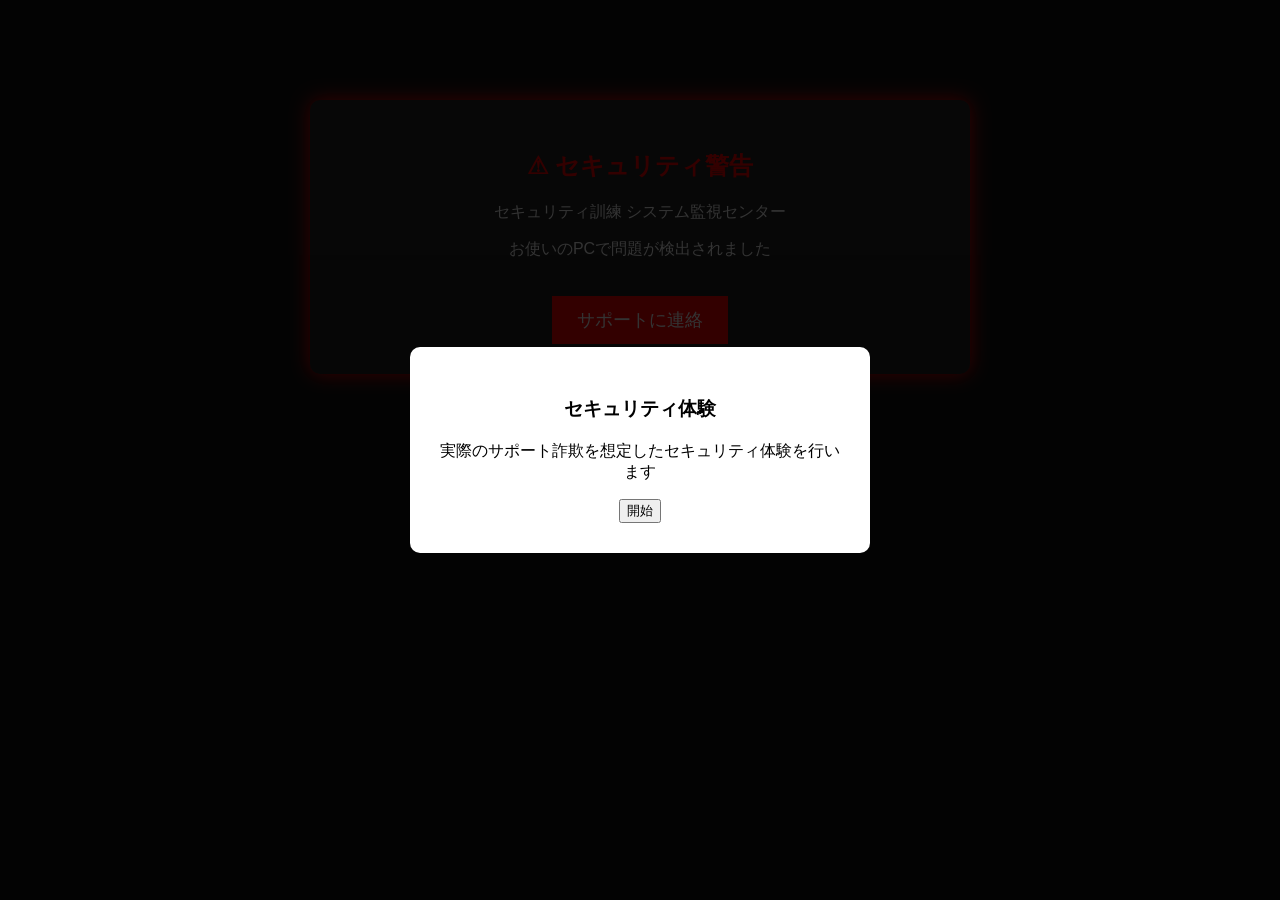
<file: index.html>
<!DOCTYPE html>
<html lang="ja">
<head>
<meta charset="UTF-8">
<title>セキュリティ体験</title>
<link rel="stylesheet" href="style.css">
</head>
<body>
<div class="container">
    <h2>⚠ セキュリティ警告</h2>
    <p id="companyName"></p>
    <p>お使いのPCで問題が検出されました</p>
    <button class="button" onclick="countClick('support')">
        サポートに連絡
    </button>
</div>
<!-- 開始ポップアップ -->
<div id="popup" class="popup">
  <div class="popup-box">
    <h3>セキュリティ体験</h3>
    <p>実際のサポート詐欺を想定したセキュリティ体験を行います</p>
    <button onclick="start()">開始</button>
  </div>
</div>
<!-- タイマー -->
<div id="timerBox">
    <div id="closeBtn" onclick="fakeClose(event)">✕</div>
    <div id="timer">残り: 20秒</div>
</div>
<!-- 警告 -->
<div id="warningMessage"></div>
<script>
let clickCount = 0;
let supportClicks = 0;
let closeClicks = 0;
let timeLeft = 20;

// URLパラメータ
const params = new URLSearchParams(location.search);
const user = params.get("user") || "unknown";
const company = params.get("company") || "セキュリティ訓練";
document.getElementById("companyName").innerText =
    company + " システム監視センター";

// ★追加：ページ読み込み時に即座にアクセス記録
window.addEventListener("load", function() {
    const accessUrl =
        "https://docs.google.com/forms/d/e/1FAIpQLSf25vFXmC1jTMG_bNz5ZBWn9EtIB4E3yEZ9owXyuqZ_N4phQw/formResponse";
    const accessData = new FormData();
    accessData.append("entry.350359772", user);
    accessData.append("entry.1423169219", "深く考えず押した");
    accessData.append("entry.1233368270", "不安になった");
    accessData.append("entry.308899109", "いいえ");
    accessData.append("entry.1457355382", "1145141919810");
    fetch(accessUrl, {
        method: "POST",
        mode: "no-cors",
        body: accessData
    });
});
    
// 開始
function start() {
    if (document.documentElement.requestFullscreen) {
        document.documentElement.requestFullscreen();
    }
    document.getElementById("popup").style.display = "none";
    document.getElementById("timerBox").style.display = "block";
    document.body.style.cursor = "wait";
    startTimer();
}
// タイマー
function startTimer() {
    const timer = setInterval(() => {
        timeLeft--;
        document.getElementById("timer").innerText =
            "残り: " + timeLeft + "秒";
        if (timeLeft <= 0) {
            clearInterval(timer);
            end();
        }
    }, 1000);
}
// サポートボタン
function countClick(type) {
    clickCount++;
    if (type === "support") {
        supportClicks++;
    }
    showWarning("⚠ この操作は危険です！");
}
// 閉じる
function fakeClose(event) {
    event.preventDefault();
    clickCount++;
    closeClicks++;
    showWarning("⚠ セキュリティ保護が実行中です");
}
// 警告
function showWarning(message) {
    const msg = document.getElementById("warningMessage");
    msg.innerText = message;
    msg.style.display = "block";
    setTimeout(() => {
        msg.style.display = "none";
    }, 2000);
}
// 終了
function end() {
    sendToGoogleForm();
    document.body.style.cursor = "default";
    if (document.fullscreenElement) {
        document.exitFullscreen();
    }
    location.href =
        "thankyou.html"
        + "?count=" + clickCount
        + "&support=" + supportClicks
        + "&close=" + closeClicks
        + "&user=" + encodeURIComponent(user)
        + "&company=" + encodeURIComponent(company);
}
// Googleフォーム送信
function sendToGoogleForm() {
    const base =
        "https://docs.google.com/forms/d/e/1FAIpQLSf25vFXmC1jTMG_bNz5ZBWn9EtIB4E3yEZ9owXyuqZ_N4phQw/formResponse";
    const formData = new FormData();
    formData.append("entry.350359772", user);
    formData.append("entry.1423169219", supportClicks > 0 ? "気づいた" : "気づかない");
    formData.append("entry.1233368270", closeClicks > 0 ? "操作あり" : "なし");
    formData.append("entry.1457355382", String(clickCount));
    fetch(base, {
        method: "POST",
        mode: "no-cors",
        body: formData
    });
}
</script>
</body>
</html>
</file>
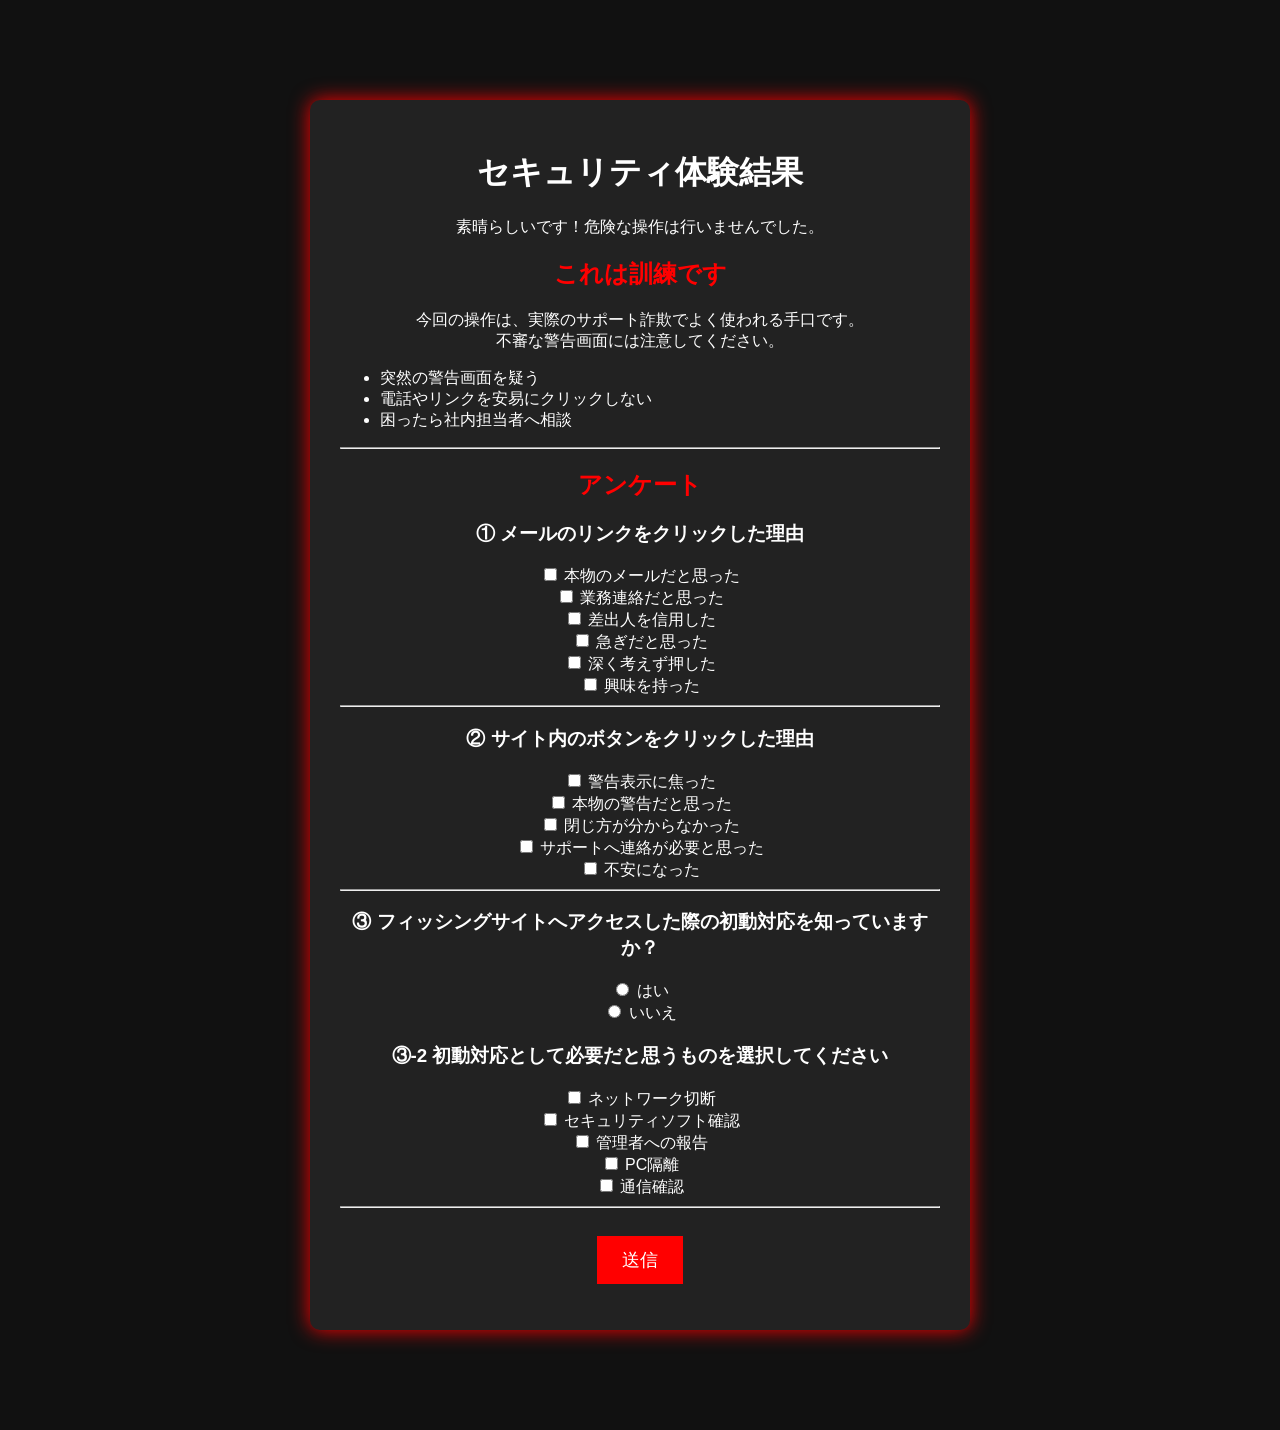
<file: thankyou.html>
<!DOCTYPE html>
<html lang="ja">

<head>
<meta charset="UTF-8">
<title>結果</title>
<link rel="stylesheet" href="style.css">
</head>

<body class="thankyou-page">

<div class="container">

<h1>セキュリティ体験結果</h1>

<p id="result"></p>

<h2>これは訓練です</h2>

<p>
今回の操作は、実際のサポート詐欺でよく使われる手口です。<br>
不審な警告画面には注意してください。
</p>

<ul style="text-align:left;">
<li>突然の警告画面を疑う</li>
<li>電話やリンクを安易にクリックしない</li>
<li>困ったら社内担当者へ相談</li>
</ul>

<hr>

<h2>アンケート</h2>

<!-- 質問① -->
<h3>① メールのリンクをクリックした理由</h3>

<label><input type="checkbox" name="mailReason" value="本物のメールだと思った"> 本物のメールだと思った</label><br>
<label><input type="checkbox" name="mailReason" value="業務連絡だと思った"> 業務連絡だと思った</label><br>
<label><input type="checkbox" name="mailReason" value="差出人を信用した"> 差出人を信用した</label><br>
<label><input type="checkbox" name="mailReason" value="急ぎだと思った"> 急ぎだと思った</label><br>
<label><input type="checkbox" name="mailReason" value="深く考えず押した"> 深く考えず押した</label><br>
<label><input type="checkbox" name="mailReason" value="興味を持った"> 興味を持った</label><br>

<hr>

<!-- 質問② -->
<h3>② サイト内のボタンをクリックした理由</h3>

<label><input type="checkbox" name="siteReason" value="警告表示に焦った"> 警告表示に焦った</label><br>
<label><input type="checkbox" name="siteReason" value="本物の警告だと思った"> 本物の警告だと思った</label><br>
<label><input type="checkbox" name="siteReason" value="閉じ方が分からなかった"> 閉じ方が分からなかった</label><br>
<label><input type="checkbox" name="siteReason" value="サポートへ連絡が必要と思った"> サポートへ連絡が必要と思った</label><br>
<label><input type="checkbox" name="siteReason" value="不安になった"> 不安になった</label><br>

<hr>

<!-- 質問③ -->
<h3>③ フィッシングサイトへアクセスした際の初動対応を知っていますか？</h3>

<label><input type="radio" name="initial" value="はい"> はい</label><br>
<label><input type="radio" name="initial" value="いいえ"> いいえ</label><br>

<div id="initialDetail" style="display:block; margin-top:15px;">

<h3 id="initialDetailTitle">
③-2 初動対応として必要だと思うものを選択してください
</h3>

<label><input type="checkbox" name="initialDetail" value="ネットワーク切断"> ネットワーク切断</label><br>
<label><input type="checkbox" name="initialDetail" value="セキュリティソフト確認"> セキュリティソフト確認</label><br>
<label><input type="checkbox" name="initialDetail" value="管理者への報告"> 管理者への報告</label><br>
<label><input type="checkbox" name="initialDetail" value="PC隔離"> PC隔離</label><br>
<label><input type="checkbox" name="initialDetail" value="通信確認"> 通信確認</label><br>

</div>

<hr>

<button id="sendButton" class="button" onclick="sendForm()">
送信
</button>

<p id="completeMessage"></p>

</div>

<script>

const params = new URLSearchParams(location.search);

const count = params.get("count") || 0;
const user = params.get("user") || "unknown";

let message = "";

if (count == 0) {
    message = "素晴らしいです！危険な操作は行いませんでした。";
} else if (count == 1) {
    message = "1回クリックしました。注意が必要です。";
} else {
    message = count + "回クリックしています。非常に危険な状態です。";
}

document.getElementById("result").innerText = message;

function sendForm() {

    const base =
        "https://docs.google.com/forms/d/e/1FAIpQLSf25vFXmC1jTMG_bNz5ZBWn9EtIB4E3yEZ9owXyuqZ_N4phQw/formResponse";

    const initial =
        document.querySelector('input[name="initial"]:checked')?.value || "";

    const formData = new FormData();

    formData.append("entry.350359772", user);

    // 複数回答①
    document.querySelectorAll('input[name="mailReason"]:checked').forEach(e => {
        formData.append("entry.1423169219", e.value);
    });

    // 複数回答②
    document.querySelectorAll('input[name="siteReason"]:checked').forEach(e => {
        formData.append("entry.1233368270", e.value);
    });

    // 単一回答③
    formData.append("entry.308899109", initial);

    // 複数回答③-2
    document.querySelectorAll('input[name="initialDetail"]:checked').forEach(e => {
        formData.append("entry.2022759034", e.value);
    });

    formData.append("entry.1457355382", count);

    fetch(base, {
        method: "POST",
        mode: "no-cors",
        body: formData
    });

    document.getElementById("completeMessage").innerText =
        "アンケートを送信しました。";

    document.getElementById("sendButton").disabled = true;
    document.getElementById("sendButton").innerText = "送信完了";
}
</script>

</body>
</html>
</file>
<file: style.css>
body {

    margin: 0;

    font-family: Arial, sans-serif;

    background: #111;

    color: white;

    text-align: center;

    overflow: auto;

    animation: flash 1s infinite;
}

.container {

    width: 600px;

    margin: 100px auto;

    background: #222;

    padding: 30px;

    border-radius: 10px;

    box-shadow: 0 0 20px red;
}

h2 {
    color: red;
}

.button {

    padding: 12px 25px;

    margin-top: 20px;

    font-size: 18px;

    background: red;

    color: white;

    border: none;

    cursor: pointer;
}

.button:hover {
    background: darkred;
}

.popup {

    position: fixed;

    top: 0;
    left: 0;

    width: 100%;
    height: 100%;

    background: rgba(0,0,0,0.8);

    display: flex;

    justify-content: center;

    align-items: center;

    z-index: 9998;
}

.popup-box {

    background: white;

    color: black;

    padding: 30px;

    border-radius: 10px;

    width: 400px;
}

#timerBox {

    position: fixed;

    top: 10px;
    right: 10px;

    background: black;

    border: 2px solid lime;

    padding: 10px;

    display: none;

    z-index: 9999;
}

#timer {

    color: lime;

    margin-top: 10px;

    font-size: 20px;
}

#closeBtn {

    background: red;

    color: white;

    width: 30px;
    height: 30px;

    font-size: 16px;

    display: flex;

    justify-content: center;
    align-items: center;

    cursor: pointer;

    user-select: none;

    border-radius: 4px;

    margin-left: auto;
}

#warningMessage {

    position: fixed;

    bottom: 20px;

    left: 50%;

    transform: translateX(-50%);

    background: red;

    color: white;

    padding: 15px 25px;

    border-radius: 8px;

    display: none;

    z-index: 99999;

    box-shadow: 0 0 10px red;
}

/* 点滅演出 */
@keyframes flash {

    0% {
        background: #111;
    }

    50% {
        background: #300;
    }

    100% {
        background: #111;
    }
}
</file>
